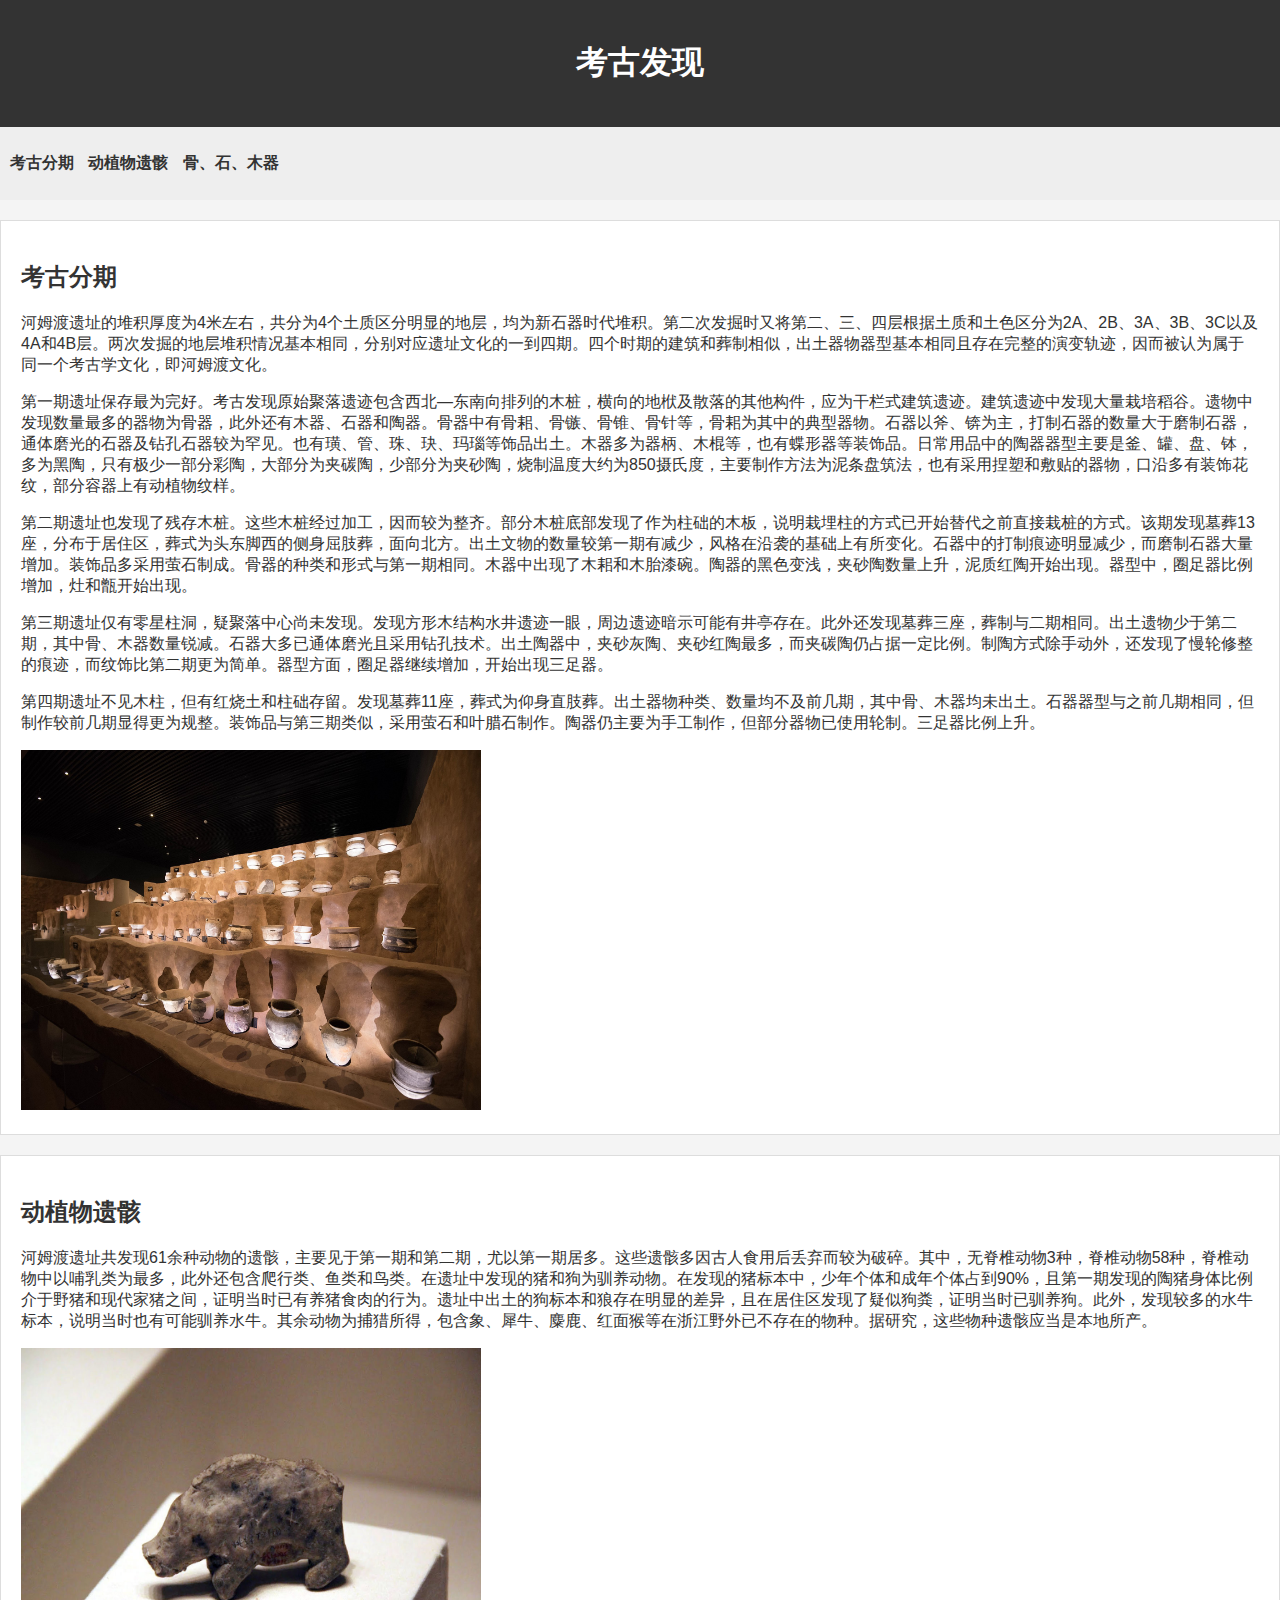
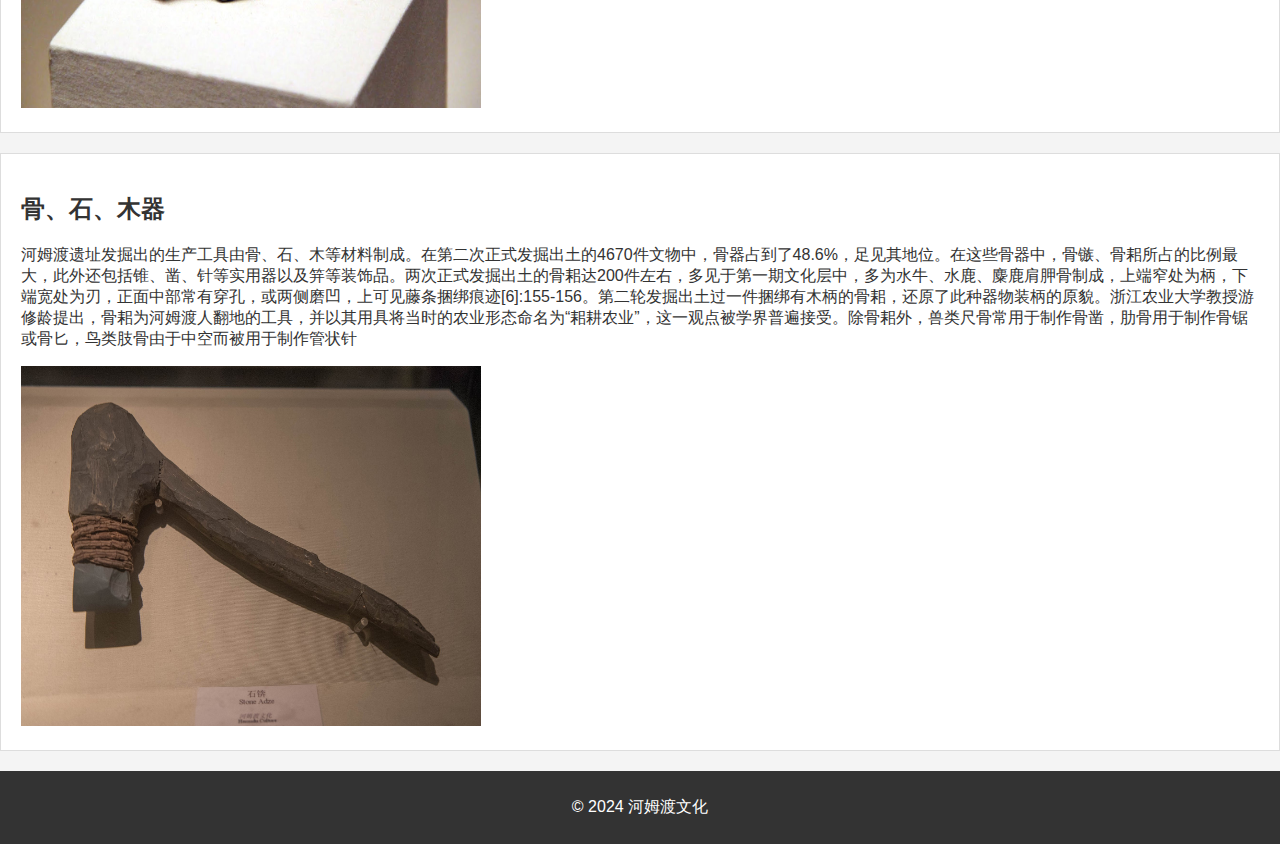
<file: archaeology.html>
<!DOCTYPE html>
<html lang="en">

<head>
  <meta charset="UTF-8">
  <meta name="viewport" content="width=device-width, initial-scale=1.0">
  <link rel="stylesheet" href="style.css">
  <title>考古发现</title>
</head>

<body>
  <header>
    <h1>考古发现</h1>
  </header>

  <nav>
    <ul>
      <li><a href="#intro">考古分期</a></li>
      <li><a href="#animal">动植物遗骸</a></li>
      <li><a href="#object">骨、石、木器</a></li>
    </ul>
  </nav>

  <section id="intro">
    <h2> 考古分期</h2>
    <p>
      河姆渡遗址的堆积厚度为4米左右，共分为4个土质区分明显的地层，均为新石器时代堆积。第二次发掘时又将第二、三、四层根据土质和土色区分为2A、2B、3A、3B、3C以及4A和4B层。两次发掘的地层堆积情况基本相同，分别对应遗址文化的一到四期。四个时期的建筑和葬制相似，出土器物器型基本相同且存在完整的演变轨迹，因而被认为属于同一个考古学文化，即河姆渡文化。
    </p>
    <p>
      第一期遗址保存最为完好。考古发现原始聚落遗迹包含西北—东南向排列的木桩，横向的地栿及散落的其他构件，应为干栏式建筑遗迹。建筑遗迹中发现大量栽培稻谷。遗物中发现数量最多的器物为骨器，此外还有木器、石器和陶器。骨器中有骨耜、骨镞、骨锥、骨针等，骨耜为其中的典型器物。石器以斧、锛为主，打制石器的数量大于磨制石器，通体磨光的石器及钻孔石器较为罕见。也有璜、管、珠、玦、玛瑙等饰品出土。木器多为器柄、木棍等，也有蝶形器等装饰品。日常用品中的陶器器型主要是釜、罐、盘、钵，多为黑陶，只有极少一部分彩陶，大部分为夹碳陶，少部分为夹砂陶，烧制温度大约为850摄氏度，主要制作方法为泥条盘筑法，也有采用捏塑和敷贴的器物，口沿多有装饰花纹，部分容器上有动植物纹样。
    </p>
    <p>
      第二期遗址也发现了残存木桩。这些木桩经过加工，因而较为整齐。部分木桩底部发现了作为柱础的木板，说明栽埋柱的方式已开始替代之前直接栽桩的方式。该期发现墓葬13座，分布于居住区，葬式为头东脚西的侧身屈肢葬，面向北方。出土文物的数量较第一期有减少，风格在沿袭的基础上有所变化。石器中的打制痕迹明显减少，而磨制石器大量增加。装饰品多采用萤石制成。骨器的种类和形式与第一期相同。木器中出现了木耜和木胎漆碗。陶器的黑色变浅，夹砂陶数量上升，泥质红陶开始出现。器型中，圈足器比例增加，灶和甑开始出现。
    </p>
    <p>
      第三期遗址仅有零星柱洞，疑聚落中心尚未发现。发现方形木结构水井遗迹一眼，周边遗迹暗示可能有井亭存在。此外还发现墓葬三座，葬制与二期相同。出土遗物少于第二期，其中骨、木器数量锐减。石器大多已通体磨光且采用钻孔技术。出土陶器中，夹砂灰陶、夹砂红陶最多，而夹碳陶仍占据一定比例。制陶方式除手动外，还发现了慢轮修整的痕迹，而纹饰比第二期更为简单。器型方面，圈足器继续增加，开始出现三足器。
    </p>
    <p>
      第四期遗址不见木柱，但有红烧土和柱础存留。发现墓葬11座，葬式为仰身直肢葬。出土器物种类、数量均不及前几期，其中骨、木器均未出土。石器器型与之前几期相同，但制作较前几期显得更为规整。装饰品与第三期类似，采用萤石和叶腊石制作。陶器仍主要为手工制作，但部分器物已使用轮制。三足器比例上升。
    </p>
    <img src="/assert/河姆渡遗址.jpg" alt="河姆渡遗址" width="460" height="360">
  </section>



  <section id="animal">
    <h2> 动植物遗骸</h2>
    <p>
      河姆渡遗址共发现61余种动物的遗骸，主要见于第一期和第二期，尤以第一期居多。这些遗骸多因古人食用后丢弃而较为破碎。其中，无脊椎动物3种，脊椎动物58种，脊椎动物中以哺乳类为最多，此外还包含爬行类、鱼类和鸟类。在遗址中发现的猪和狗为驯养动物。在发现的猪标本中，少年个体和成年个体占到90%，且第一期发现的陶猪身体比例介于野猪和现代家猪之间，证明当时已有养猪食肉的行为。遗址中出土的狗标本和狼存在明显的差异，且在居住区发现了疑似狗粪，证明当时已驯养狗。此外，发现较多的水牛标本，说明当时也有可能驯养水牛。其余动物为捕猎所得，包含象、犀牛、麋鹿、红面猴等在浙江野外已不存在的物种。据研究，这些物种遗骸应当是本地所产。
    </p>
    <img src="/assert/陶猪.jpg" alt="陶猪" width="460" height="360">
  </section>

  <section id="object">
    <h2> 骨、石、木器</h2>
    <p>
      河姆渡遗址发掘出的生产工具由骨、石、木等材料制成。在第二次正式发掘出土的4670件文物中，骨器占到了48.6%，足见其地位。在这些骨器中，骨镞、骨耜所占的比例最大，此外还包括锥、凿、针等实用器以及笄等装饰品。两次正式发掘出土的骨耜达200件左右，多见于第一期文化层中，多为水牛、水鹿、麋鹿肩胛骨制成，上端窄处为柄，下端宽处为刃，正面中部常有穿孔，或两侧磨凹，上可见藤条捆绑痕迹[6]:155-156。第二轮发掘出土过一件捆绑有木柄的骨耜，还原了此种器物装柄的原貌。浙江农业大学教授游修龄提出，骨耜为河姆渡人翻地的工具，并以其用具将当时的农业形态命名为“耜耕农业”，这一观点被学界普遍接受。除骨耜外，兽类尺骨常用于制作骨凿，肋骨用于制作骨锯或骨匕，鸟类肢骨由于中空而被用于制作管状针
    </p>
    <img src="/assert/石锛.jpg" alt="石锛" width="460" height="360">
  </section>


  <footer>
    <p>&copy; 2024 河姆渡文化</p>
  </footer>
</body>



</html>
</file>
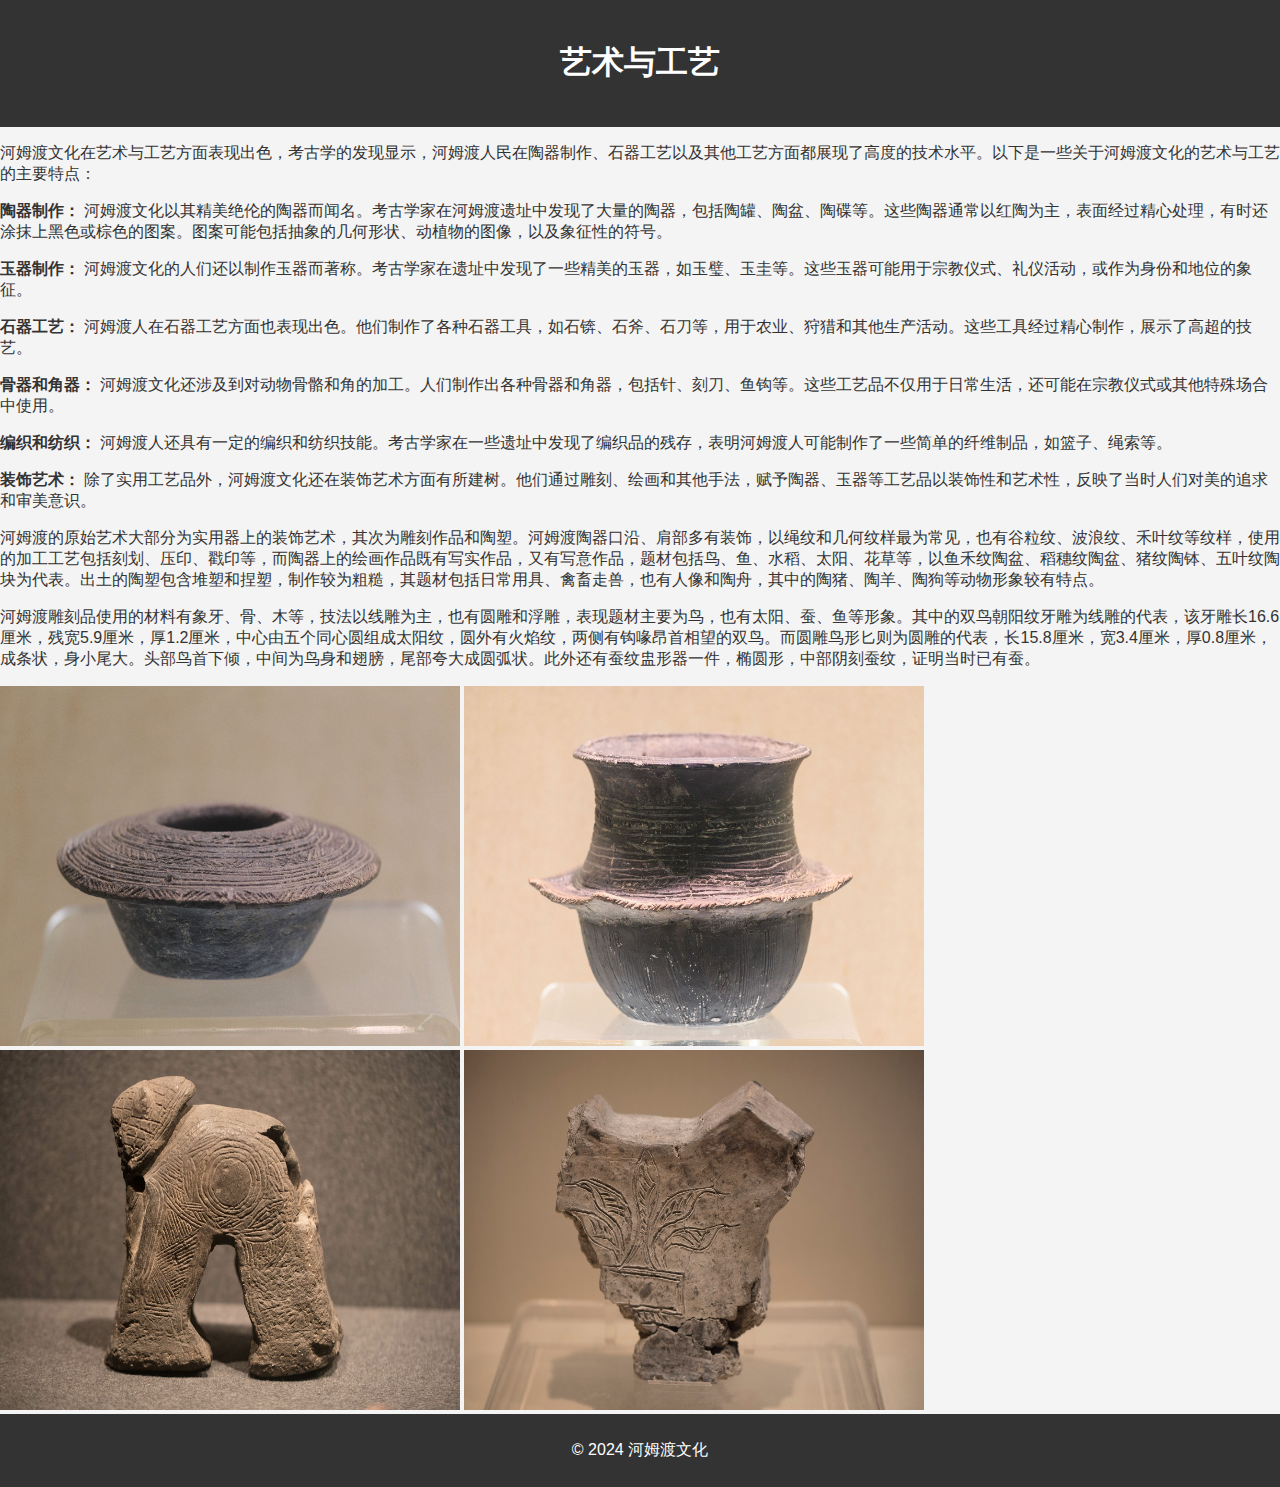
<file: artwork.html>
<!DOCTYPE html>
<html lang="en">

<head>
  <meta charset="UTF-8">
  <meta name="viewport" content="width=device-width, initial-scale=1.0">
  <link rel="stylesheet" href="style.css">
  <title>艺术与工艺</title>
</head>

<body>
  <header>
    <h1>艺术与工艺</h1>
  </header>
  <p>河姆渡文化在艺术与工艺方面表现出色，考古学的发现显示，河姆渡人民在陶器制作、石器工艺以及其他工艺方面都展现了高度的技术水平。以下是一些关于河姆渡文化的艺术与工艺的主要特点：</p>
  <p><strong>陶器制作：</strong>
    河姆渡文化以其精美绝伦的陶器而闻名。考古学家在河姆渡遗址中发现了大量的陶器，包括陶罐、陶盆、陶碟等。这些陶器通常以红陶为主，表面经过精心处理，有时还涂抹上黑色或棕色的图案。图案可能包括抽象的几何形状、动植物的图像，以及象征性的符号。
  </p>
  <p><strong>玉器制作： </strong>河姆渡文化的人们还以制作玉器而著称。考古学家在遗址中发现了一些精美的玉器，如玉璧、玉圭等。这些玉器可能用于宗教仪式、礼仪活动，或作为身份和地位的象征。</p>
  <p><strong>石器工艺： </strong>河姆渡人在石器工艺方面也表现出色。他们制作了各种石器工具，如石锛、石斧、石刀等，用于农业、狩猎和其他生产活动。这些工具经过精心制作，展示了高超的技艺。</p>
  <p><strong>骨器和角器： </strong>河姆渡文化还涉及到对动物骨骼和角的加工。人们制作出各种骨器和角器，包括针、刻刀、鱼钩等。这些工艺品不仅用于日常生活，还可能在宗教仪式或其他特殊场合中使用。</p>
  <p><strong>编织和纺织： </strong>河姆渡人还具有一定的编织和纺织技能。考古学家在一些遗址中发现了编织品的残存，表明河姆渡人可能制作了一些简单的纤维制品，如篮子、绳索等。</p>
  <p><strong>装饰艺术： </strong>除了实用工艺品外，河姆渡文化还在装饰艺术方面有所建树。他们通过雕刻、绘画和其他手法，赋予陶器、玉器等工艺品以装饰性和艺术性，反映了当时人们对美的追求和审美意识。</p>
  <p>
    河姆渡的原始艺术大部分为实用器上的装饰艺术，其次为雕刻作品和陶塑。河姆渡陶器口沿、肩部多有装饰，以绳纹和几何纹样最为常见，也有谷粒纹、波浪纹、禾叶纹等纹样，使用的加工工艺包括刻划、压印、戳印等，而陶器上的绘画作品既有写实作品，又有写意作品，题材包括鸟、鱼、水稻、太阳、花草等，以鱼禾纹陶盆、稻穗纹陶盆、猪纹陶钵、五叶纹陶块为代表。出土的陶塑包含堆塑和捏塑，制作较为粗糙，其题材包括日常用具、禽畜走兽，也有人像和陶舟，其中的陶猪、陶羊、陶狗等动物形象较有特点。
  </p>
  <p>
    河姆渡雕刻品使用的材料有象牙、骨、木等，技法以线雕为主，也有圆雕和浮雕，表现题材主要为鸟，也有太阳、蚕、鱼等形象。其中的双鸟朝阳纹牙雕为线雕的代表，该牙雕长16.6厘米，残宽5.9厘米，厚1.2厘米，中心由五个同心圆组成太阳纹，圆外有火焰纹，两侧有钩喙昂首相望的双鸟。而圆雕鸟形匕则为圆雕的代表，长15.8厘米，宽3.4厘米，厚0.8厘米，成条状，身小尾大。头部鸟首下倾，中间为鸟身和翅膀，尾部夸大成圆弧状。此外还有蚕纹盅形器一件，椭圆形，中部阴刻蚕纹，证明当时已有蚕。
  </p>
  <img src="/assert/陶罐.jpg" alt="陶罐" width="460" height="360">
  <img src="/assert/陶釜.jpg" alt="陶釜" width="460" height="360">
  <img src="/assert/陶兽.jpg" alt="陶兽" width="460" height="360">
  <img src="/assert/陶块.jpg" alt="陶块" width="460" height="360">

  <footer>
    <p>&copy; 2024 河姆渡文化</p>
  </footer>
</body>

</html>
</file>
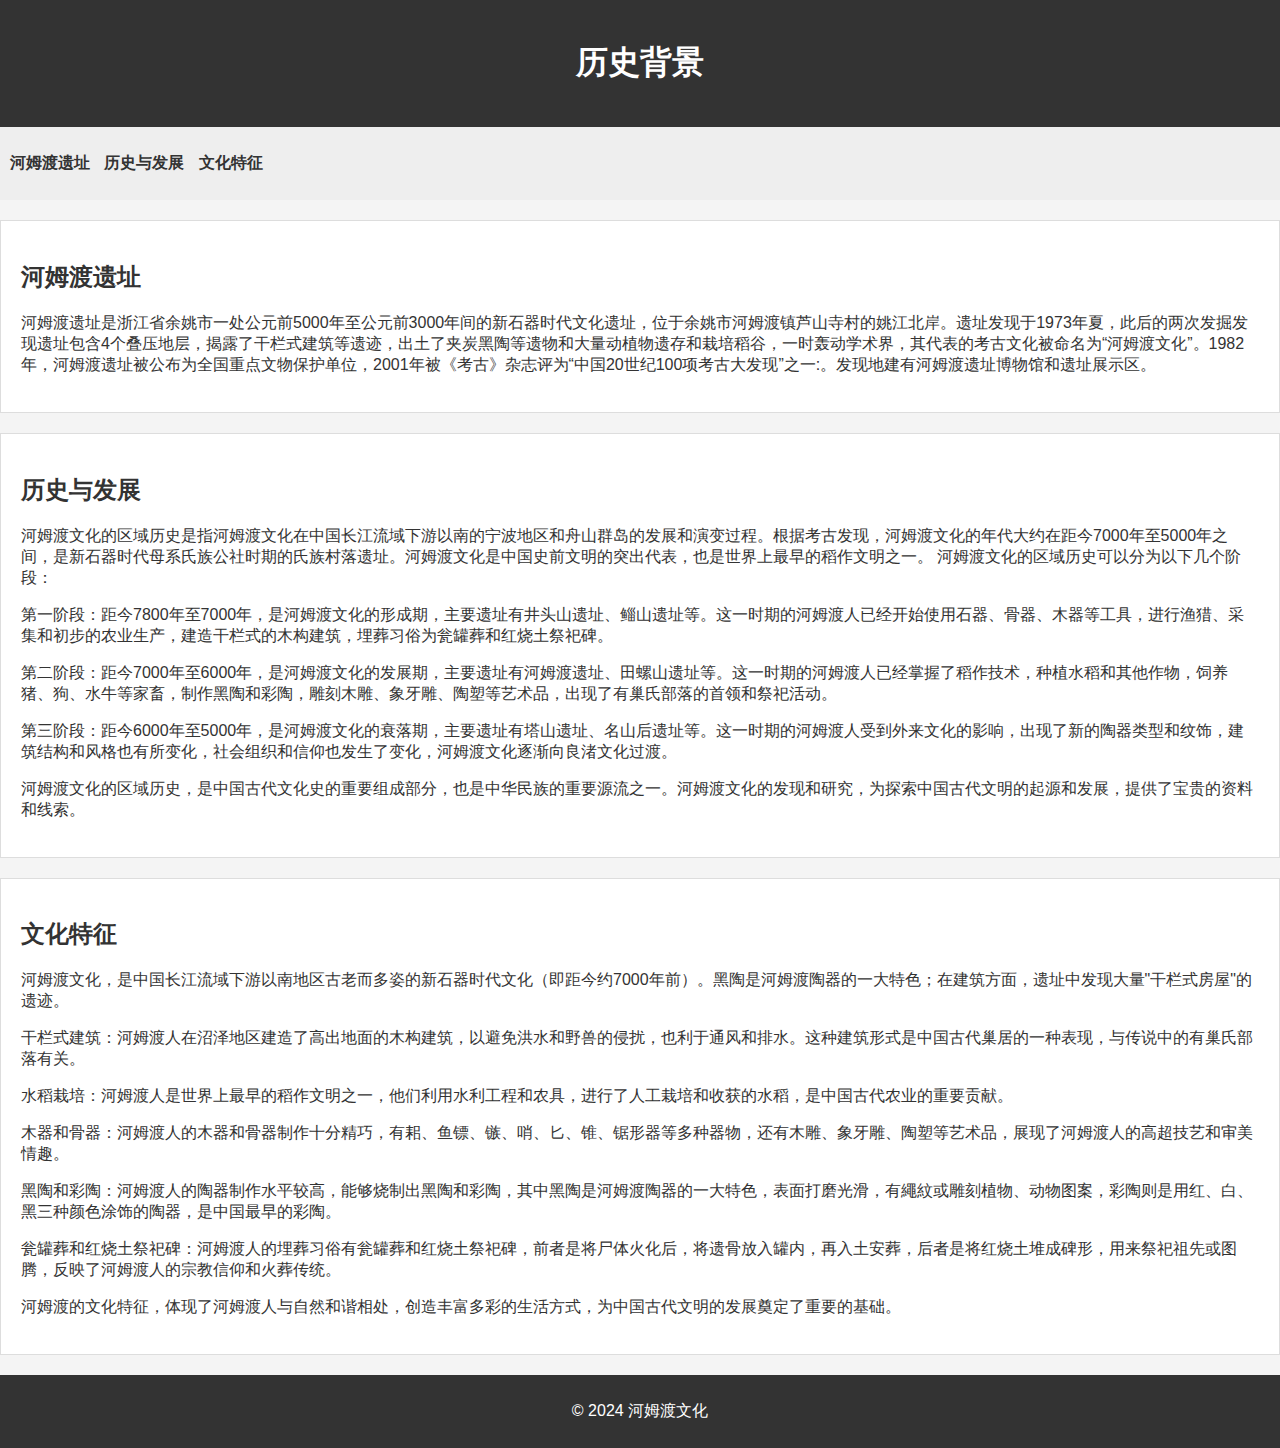
<file: history.html>
<!DOCTYPE html>
<html lang="en">

<head>
  <meta charset="UTF-8">
  <meta name="viewport" content="width=device-width, initial-scale=1.0">
  <link rel="stylesheet" href="style.css">
  <title>历史背景</title>
</head>

<body>
  <header>
    <h1>历史背景</h1>
  </header>

  <nav>
    <ul>
      <li><a href="#intro">河姆渡遗址</a></li>
      <li><a href="#history">历史与发展</a></li>
      <li><a href="#trait">文化特征</a></li>
    </ul>
  </nav>

  <section id="intro">
    <h2>河姆渡遗址</h2>
    <p>
      河姆渡遗址是浙江省余姚市一处公元前5000年至公元前3000年间的新石器时代文化遗址，位于余姚市河姆渡镇芦山寺村的姚江北岸。遗址发现于1973年夏，此后的两次发掘发现遗址包含4个叠压地层，揭露了干栏式建筑等遗迹，出土了夹炭黑陶等遗物和大量动植物遗存和栽培稻谷，一时轰动学术界，其代表的考古文化被命名为“河姆渡文化”。1982年，河姆渡遗址被公布为全国重点文物保护单位，2001年被《考古》杂志评为“中国20世纪100项考古大发现”之一:。发现地建有河姆渡遗址博物馆和遗址展示区。
    </p>
  </section>

  <section id="history">
    <h2> 历史与发展</h2>
    <p>
      河姆渡文化的区域历史是指河姆渡文化在中国长江流域下游以南的宁波地区和舟山群岛的发展和演变过程。根据考古发现，河姆渡文化的年代大约在距今7000年至5000年之间，是新石器时代母系氏族公社时期的氏族村落遗址。河姆渡文化是中国史前文明的突出代表，也是世界上最早的稻作文明之一。
      河姆渡文化的区域历史可以分为以下几个阶段：</p>
    <p>
      第一阶段：距今7800年至7000年，是河姆渡文化的形成期，主要遗址有井头山遗址、鲻山遗址等。这一时期的河姆渡人已经开始使用石器、骨器、木器等工具，进行渔猎、采集和初步的农业生产，建造干栏式的木构建筑，埋葬习俗为瓮罐葬和红烧土祭祀碑。
    </p>
    <p>
      第二阶段：距今7000年至6000年，是河姆渡文化的发展期，主要遗址有河姆渡遗址、田螺山遗址等。这一时期的河姆渡人已经掌握了稻作技术，种植水稻和其他作物，饲养猪、狗、水牛等家畜，制作黑陶和彩陶，雕刻木雕、象牙雕、陶塑等艺术品，出现了有巢氏部落的首领和祭祀活动。
    </p>
    <p>
      第三阶段：距今6000年至5000年，是河姆渡文化的衰落期，主要遗址有塔山遗址、名山后遗址等。这一时期的河姆渡人受到外来文化的影响，出现了新的陶器类型和纹饰，建筑结构和风格也有所变化，社会组织和信仰也发生了变化，河姆渡文化逐渐向良渚文化过渡。
    </p>
    <p>河姆渡文化的区域历史，是中国古代文化史的重要组成部分，也是中华民族的重要源流之一。河姆渡文化的发现和研究，为探索中国古代文明的起源和发展，提供了宝贵的资料和线索。</p>
  </section>

  <section id="trait">
    <h2> 文化特征</h2>
    <p>河姆渡文化，是中国长江流域下游以南地区古老而多姿的新石器时代文化（即距今约7000年前）。黑陶是河姆渡陶器的一大特色；在建筑方面，遗址中发现大量"干栏式房屋"的遗迹。</p>
    <p>干栏式建筑：河姆渡人在沼泽地区建造了高出地面的木构建筑，以避免洪水和野兽的侵扰，也利于通风和排水。这种建筑形式是中国古代巢居的一种表现，与传说中的有巢氏部落有关。</p>
    <p>水稻栽培：河姆渡人是世界上最早的稻作文明之一，他们利用水利工程和农具，进行了人工栽培和收获的水稻，是中国古代农业的重要贡献。</p>
    <p>木器和骨器：河姆渡人的木器和骨器制作十分精巧，有耜、鱼镖、镞、哨、匕、锥、锯形器等多种器物，还有木雕、象牙雕、陶塑等艺术品，展现了河姆渡人的高超技艺和审美情趣。</p>
    <p>黑陶和彩陶：河姆渡人的陶器制作水平较高，能够烧制出黑陶和彩陶，其中黑陶是河姆渡陶器的一大特色，表面打磨光滑，有繩紋或雕刻植物、动物图案，彩陶则是用红、白、黑三种颜色涂饰的陶器，是中国最早的彩陶。</p>
    <p>瓮罐葬和红烧土祭祀碑：河姆渡人的埋葬习俗有瓮罐葬和红烧土祭祀碑，前者是将尸体火化后，将遗骨放入罐内，再入土安葬，后者是将红烧土堆成碑形，用来祭祀祖先或图腾，反映了河姆渡人的宗教信仰和火葬传统。</p>
    <p>河姆渡的文化特征，体现了河姆渡人与自然和谐相处，创造丰富多彩的生活方式，为中国古代文明的发展奠定了重要的基础。</p>
  </section>


  <footer>
    <p>&copy; 2024 河姆渡文化</p>
  </footer>

</body>

</html>
</file>
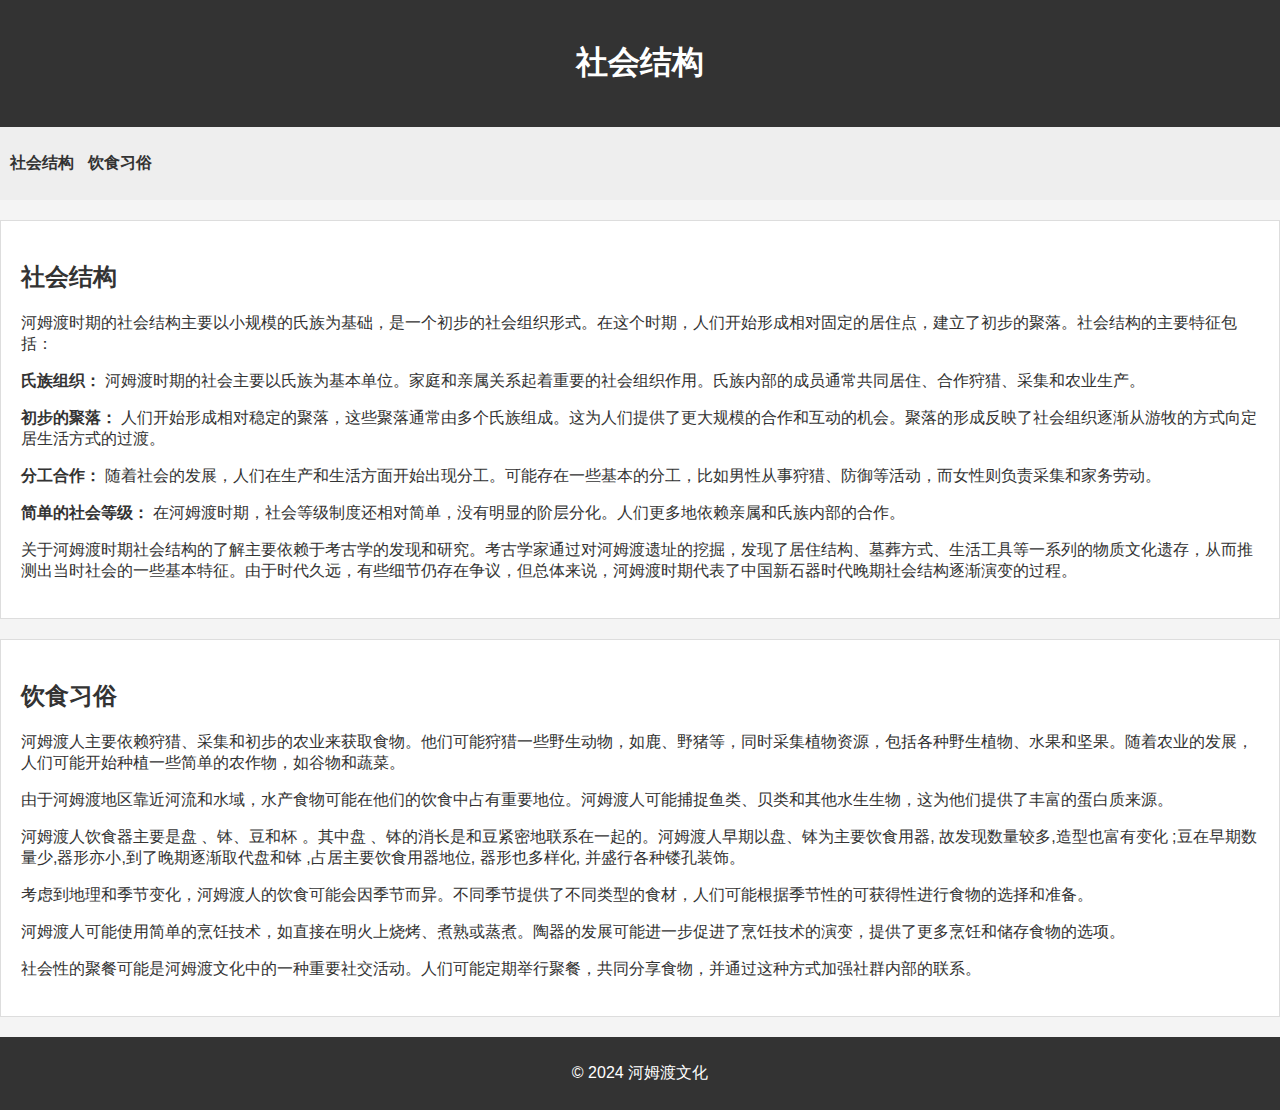
<file: structure.html>
<!DOCTYPE html>
<html lang="en">

<head>
  <meta charset="UTF-8">
  <meta name="viewport" content="width=device-width, initial-scale=1.0">
  <link rel="stylesheet" href="style.css">
  <title>社会结构</title>
</head>

<body>
  <header>
    <h1>社会结构</h1>
  </header>

  <nav>
    <ul>
      <li><a href="#intro">社会结构</a></li>
      <li><a href="#life">饮食习俗</a></li>
    </ul>
  </nav>

  <section id="intro">
    <h2> 社会结构</h2>
    <p>河姆渡时期的社会结构主要以小规模的氏族为基础，是一个初步的社会组织形式。在这个时期，人们开始形成相对固定的居住点，建立了初步的聚落。社会结构的主要特征包括：</p>
    <p><strong>氏族组织： </strong>河姆渡时期的社会主要以氏族为基本单位。家庭和亲属关系起着重要的社会组织作用。氏族内部的成员通常共同居住、合作狩猎、采集和农业生产。</p>
    <p><strong>初步的聚落： </strong>人们开始形成相对稳定的聚落，这些聚落通常由多个氏族组成。这为人们提供了更大规模的合作和互动的机会。聚落的形成反映了社会组织逐渐从游牧的方式向定居生活方式的过渡。</p>
    <p><strong>分工合作： </strong>随着社会的发展，人们在生产和生活方面开始出现分工。可能存在一些基本的分工，比如男性从事狩猎、防御等活动，而女性则负责采集和家务劳动。</p>
    <p><strong>简单的社会等级： </strong>在河姆渡时期，社会等级制度还相对简单，没有明显的阶层分化。人们更多地依赖亲属和氏族内部的合作。</p>
    <p>
      关于河姆渡时期社会结构的了解主要依赖于考古学的发现和研究。考古学家通过对河姆渡遗址的挖掘，发现了居住结构、墓葬方式、生活工具等一系列的物质文化遗存，从而推测出当时社会的一些基本特征。由于时代久远，有些细节仍存在争议，但总体来说，河姆渡时期代表了中国新石器时代晚期社会结构逐渐演变的过程。
    </p>
  </section>

  <section id="life">
    <h2> 饮食习俗</h2>
    <p>河姆渡人主要依赖狩猎、采集和初步的农业来获取食物。他们可能狩猎一些野生动物，如鹿、野猪等，同时采集植物资源，包括各种野生植物、水果和坚果。随着农业的发展，人们可能开始种植一些简单的农作物，如谷物和蔬菜。</p>
    <p>由于河姆渡地区靠近河流和水域，水产食物可能在他们的饮食中占有重要地位。河姆渡人可能捕捉鱼类、贝类和其他水生生物，这为他们提供了丰富的蛋白质来源。</p>
    <p>河姆渡人饮食器主要是盘 、钵、豆和杯 。其中盘 、钵的消长是和豆紧密地联系在一起的。河姆渡人早期以盘、钵为主要饮食用器, 故发现数量较多,造型也富有变化 ;豆在早期数量少,器形亦小,到了晚期逐渐取代盘和钵
      ,占居主要饮食用器地位, 器形也多样化, 并盛行各种镂孔装饰。</p>
    <p>考虑到地理和季节变化，河姆渡人的饮食可能会因季节而异。不同季节提供了不同类型的食材，人们可能根据季节性的可获得性进行食物的选择和准备。</p>
    <p>河姆渡人可能使用简单的烹饪技术，如直接在明火上烧烤、煮熟或蒸煮。陶器的发展可能进一步促进了烹饪技术的演变，提供了更多烹饪和储存食物的选项。</p>
    <p>社会性的聚餐可能是河姆渡文化中的一种重要社交活动。人们可能定期举行聚餐，共同分享食物，并通过这种方式加强社群内部的联系。</p>
  </section>

  <footer>
    <p>&copy; 2024 河姆渡文化</p>
  </footer>
</body>



</html>
</file>
<file: style.css>
body {
  font-family: 'Arial', sans-serif;
  margin: 0;
  padding: 0;
  background-color: #f4f4f4;
  color: #333;
}

header {
  background-color: #333;
  color: #fff;
  text-align: center;
  padding: 20px;
}

nav {
  background-color: #eee;
  padding: 10px;
  margin-bottom: 20px;
}

nav ul {
  list-style-type: none;
  padding: 0;
}

nav ul li {
  display: inline;
  margin-right: 10px;
}

a {
  text-decoration: none;
  color: #333;
  font-weight: bold;
}

section {
  background-color: #fff;
  padding: 20px;
  margin-bottom: 20px;
  border: 1px solid #ddd;
}

footer {
  background-color: #333;
  color: #fff;
  text-align: center;
  padding: 10px;
}

/* Responsive Design */
@media only screen and (max-width: 600px) {
  nav ul {
    text-align: center;
  }

  nav ul li {
    display: block;
    margin-bottom: 10px;
  }
}
</file>
